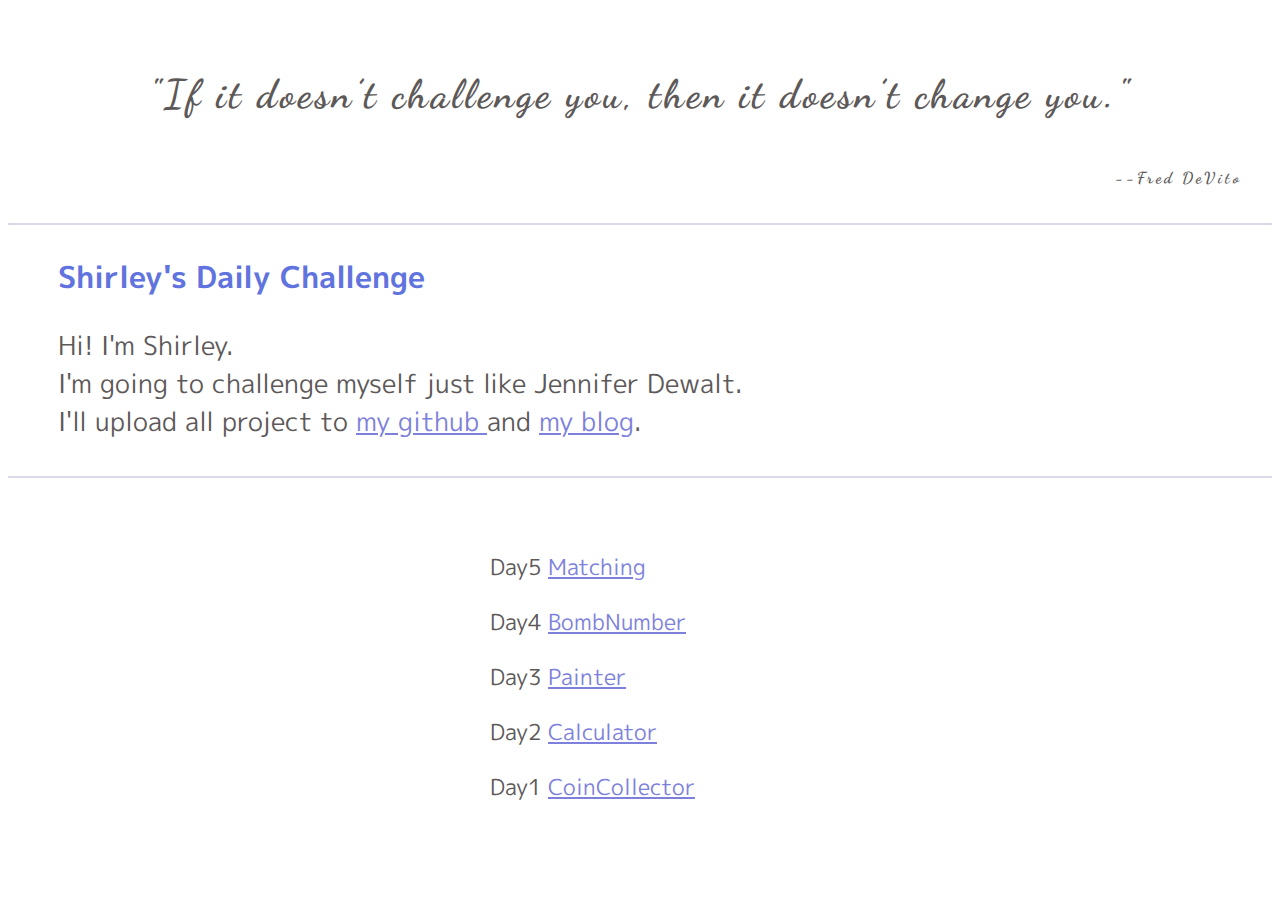
<file: index.html>
<!DOCTYPE html>
<html lang="en">
    <head>
        <meta charset="UTF-8">
        <link rel="stylesheet" href="main.css">
        <link href="https://fonts.googleapis.com/css?family=Dancing+Script|M+PLUS+1p" rel="stylesheet"> 
        <title>Daily Challenge</title>
    </head>
    <body>
        <header>
            <h3>"If it doesn’t challenge you, then it doesn’t change you."</h3>
            <p class="author">--Fred DeVito</p>
        </header>
        <div class="intro">
            <h1>Shirley's Daily Challenge</h1>
            <p>Hi! I'm Shirley. <br>I'm going to challenge myself just like Jennifer Dewalt.<br>I'll upload all project to <a href="https://github.com/HsinShan/">my github </a>and <a href="https://growingcrab.wordpress.com/">my blog</a>.<br></p>

        </div>
        <div class="project">
            <p>Day5 <a href="https://hsinshan.github.io/DailyChallenge/matching.html" >Matching</a></p>
            <p>Day4 <a href="https://hsinshan.github.io/DailyChallenge/bombnumber.html" >BombNumber</a></p>
            <p>Day3 <a href="https://hsinshan.github.io/DailyChallenge/painter.html" >Painter</a></p>
            <p>Day2 <a href="https://hsinshan.github.io/DailyChallenge/calculator.html" >Calculator</a></p>
            <p>Day1 <a href="https://hsinshan.github.io/DailyChallenge/CoinCollector.html" >CoinCollector</a></p>
        </div>

    </body>
</html>
</file>
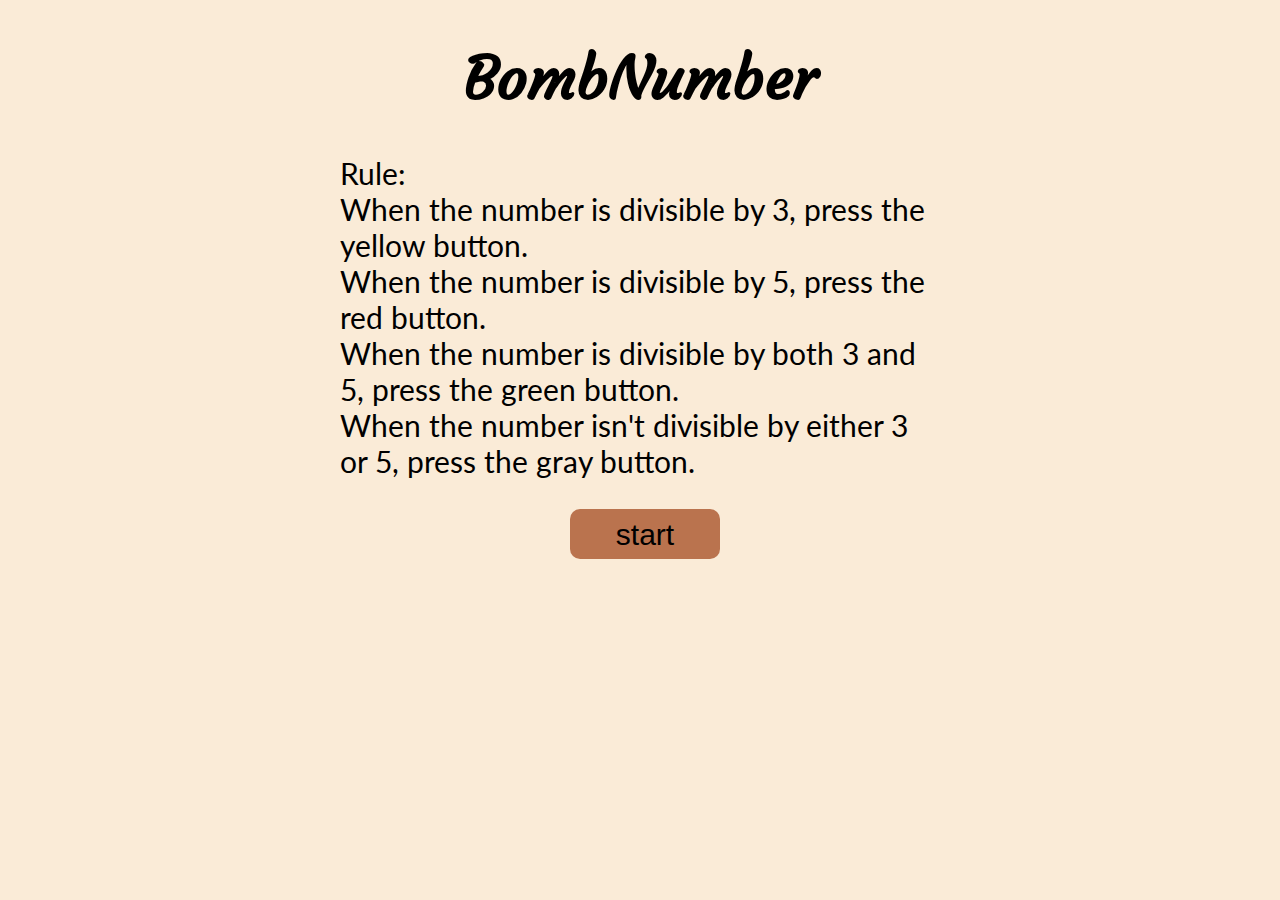
<file: bombnumber.html>
<!DOCTYPE html>
<html lang="en">
    <head>
        <meta charset="UTF-8">
        <link rel="stylesheet" href="bombNumberstyle.css">
        <script src="move2.js" type="text/javascript"></script>
        <link href="https://fonts.googleapis.com/css?family=Courgette|Lato" rel="stylesheet"> 
        <title>BombNumber</title>
        <script>
            window.onload=function(){
                var start=document.getElementById("start");
                var game=document.getElementById("game");
                var ranNum=game.getElementsByTagName("h1")[0];
                var btn=game.getElementsByTagName("input");
                var audiomusic=document.getElementsByTagName("audio");
                var tempnum=0;
                var sound=0;
                var time=document.getElementsByTagName("i")[0];
                var score=document.getElementsByTagName("i")[1];
                var recordscore=0;
                var timer=null;
                var second=60;
                var over=document.getElementById("over");
                var result=over.getElementsByTagName("h1")[0];
                var resultli=["Umm... Fighting!!!","Great","Unbelivable!!!"];
                var rule=document.getElementById("rule");
                var again=document.getElementById("restart");

                console.log(btn);

                start.onclick=function(){
                    startmove(rule,"height",0);
                    startmove(game,"height",480);
                    starttimer();
                    RandomNumber();

                }
                for(var i=0;i<4;i++){
                    btn[i].onclick=function(){
                        playSound(this,sound);
                    }
                }

                again.onclick=function(){
                    startmove(over,"height",0);
                    startmove(rule,"height",480);
                }

                function playSound(obj,num){
                    if(obj.className=="btn"+num){
                        audiomusic[0].play();
                        RandomNumber();
                        recordscore+=1;
                        score.innerHTML=recordscore;
                    }else{
                        audiomusic[1].play();
                    }

                }

                function RandomNumber(){
                    tempnum=parseInt(Math.random()*1000);//1~999的數字
                    ranNum.innerHTML=tempnum;//1~999的數字

                    if(tempnum % 3==0 && tempnum % 5==0){
                        console.log(3);
                        sound=3;
                    }else if(tempnum % 3==0){
                        console.log(1);
                        sound=1;
                    }else if(tempnum % 5==0){
                        console.log(2);
                        sound=2;
                    }else{
                        console.log(4);
                        sound=4;
                    }
                }

                function starttimer(){
                    if(timer==null){
                        timer=setInterval(function(){
                            second--;
                            if(second<0){
                                end();
                                clearInterval(timer);
                                timer=null;
                            }else{
                                time.innerHTML="00:"+format(second);
                            }

                        },1000)
                    }
                }
                function format(num){
                    if(num<10){
                        return "0"+num;
                    }else{
                        return num;
                    }
                }

                function end(){
                    startmove(game,"height",0);
                    startmove(over,"height",480);
                    game.style.display="none";
                    if(score<=10){
                        result.innerHTML=resultli[0];
                    }else if(score>10&&score<20){
                        result.innerHTML=resultli[1];
                    }else{
                        result.innerHTML=resultli[2];
                    }
                }

            }
        </script>
    </head>
    <body>
        <header><h1>BombNumber</h1></header>
        <div id="content">
            <div id="rule">
                Rule: <br>
                When the number is divisible by 3, press the yellow button.<br>
                When the number is divisible by 5, press the red button.<br>
                When the number is divisible by both 3 and 5, press the green button.<br>
                When the number isn't divisible by either 3 or 5, press the gray button.
                <input type="button" id="start" value="start">
            </div>
            <div id="game">
                <p>Time : <i>1:00</i></p>
                <p>Score : <i>0</i></p>
                <h1>150</h1>

                <p>
                    <input type="button" value="3" class="btn1">
                    <input type="button" value="5" class="btn2">
                    <input type="button" value="3&5" class="btn3">
                    <input type="button" value="none" class="btn4">
                </p>
                <audio src="335908__littlerainyseasons__correct.mp3" type="audio/mpeg"></audio>
                <audio src="363920__samsterbirdies__8-bit-error.wav" type="audio/wav"></audio>

            </div>
            <div id="over">
                <h1></h1>
                <p><input type="button" id="restart" value="Again"></p>
            </div>
        </div>
    </body>
</html>
</file>
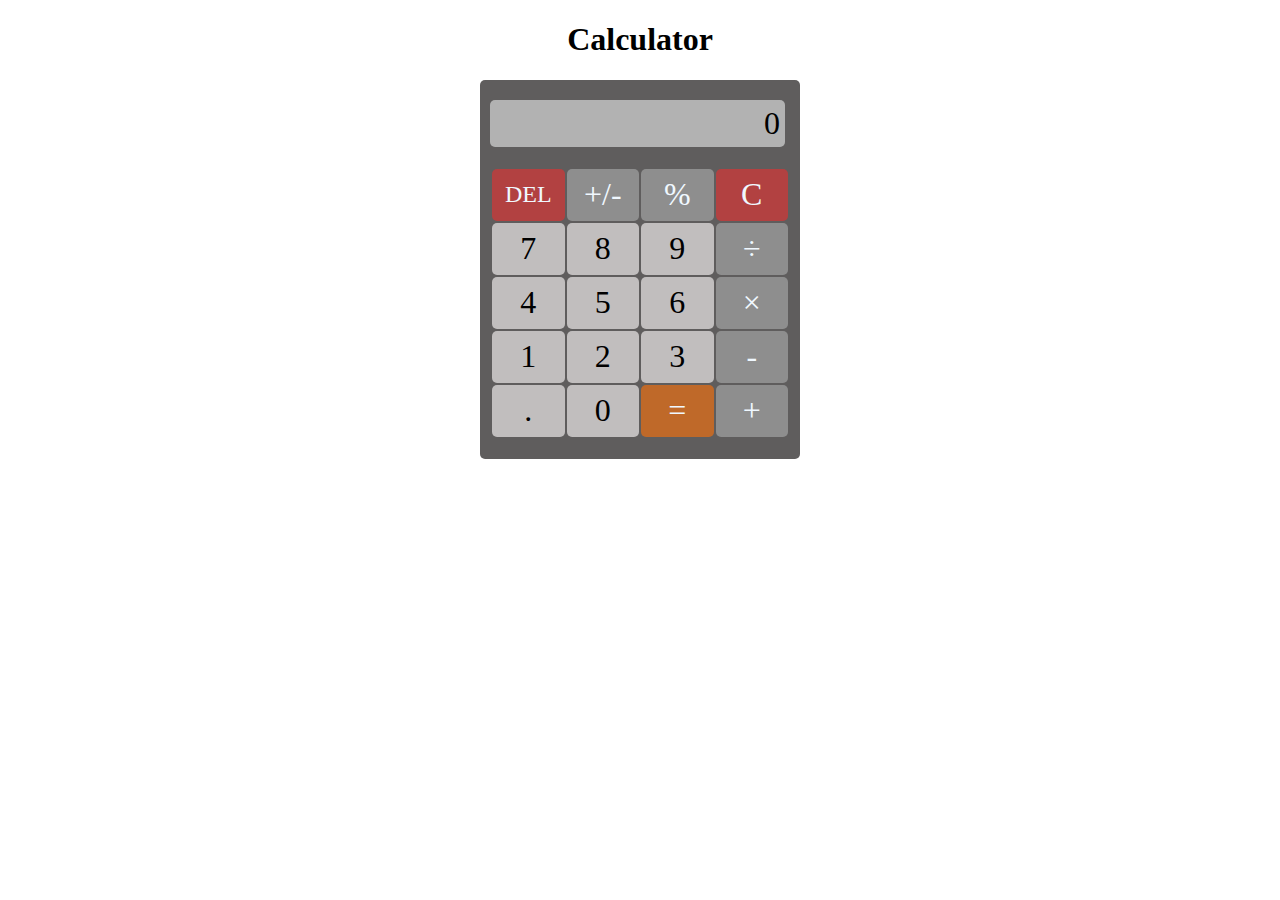
<file: calculator.html>
<!DOCTYPE html>
<html lang="en">
    <head>
        <meta charset="UTF-8">
        <link rel="stylesheet" href="calulatorstyle.css">
        <title>calculator</title>
        <script>
            window.onload=function(){
                var obtn=document.getElementById("btn");
                var oresult=document.getElementById("result");
                var num=null;//存被運算數
                var num2=null;//存運算數
                var count=null;//存運算符號
                var result=0;//存當前結果

                obtn.onclick=function(ev){
                    ev=window.event||ev;
                    var self=ev.target||ev.srcElement;

                    if(self.innerHTML.length<10){
                        //防止按到table
                        if(self.className==""){
                            if(oresult.innerHTML.length<17){
                                if(oresult.innerHTML!=0){
                                    oresult.innerHTML+=self.innerHTML;
                                }else if(oresult.innerHTML==0){
                                    oresult.innerHTML=self.innerHTML;
                                }
                            }else{
                                alert("此計算機最多只能容納17位數!!");
                            }
                        }else if(self.className=="clean"){
                            if(self.innerHTML=="C"){
                                oresult.innerHTML=0;
                                num=num2=count=null;
                                result=0;
                            }else{
                                if(oresult.innerHTML.length-1>0){
                                    oresult.innerHTML=oresult.innerHTML.substring(0,oresult.innerHTML.length-1)
                                }else{
                                    oresult.innerHTML=0;
                                }

                            }
                        }else if(self.className=="count"){
                            if(self.innerHTML=="+/-"){
                                oresult.innerHTML=-parseFloat(oresult.innerHTML);
                            }else if(self.innerHTML=="%"){
                                oresult.innerHTML=parseFloat(oresult.innerHTML)/100;
                            }else{
                                count=self.innerHTML;
                                num=oresult.innerHTML;
                                oresult.innerHTML+=self.innerHTML;
                            }
                        }else{//按下=
                            if(count!=null){
                                num2=oresult.innerHTML.substring(num.length+count.length,oresult.innerHTML.length);

                                if(num2==""){
                                    num2=0;
                                }
                                result=countnumber(count,parseFloat(num),parseFloat(num2));
                                oresult.innerHTML=parseFloat(result);
                                num=num2=count=null;
                            }else{
                                oresult.innerHTML=parseFloat(oresult.innerHTML);
                            }

                        }
                    }

                }
                function countnumber(str,a,b){
                    switch(str){
                        case "+":
                            return a+b;
                        case "-":
                            return a-b;
                        case "×":
                            return a*b;
                        case "÷":
                            return a/b;
                    }
                }
            }
        </script>
    </head>
    <body>
        <header><h1>Calculator</h1></header>
        <div id="calculator">
            <div id="result">0</div>
            <table id="btn">
                <tr>
                    <td class="clean" style="font-size: 24px;">DEL</td>
                    <td class="count">+/-</td>
                    <td class="count">%</td>
                    <td class="clean">C</td>
                </tr>
                <tr>
                    <td>7</td>
                    <td>8</td>
                    <td>9</td>
                    <td class="count">÷</td>
                </tr>
                <tr>
                    <td>4</td>
                    <td>5</td>
                    <td>6</td>
                    <td class="count">×</td>
                </tr>
                <tr>
                    <td>1</td>
                    <td>2</td>
                    <td>3</td>
                    <td class="count">-</td>
                </tr>
                <tr>
                    <td>.</td>
                    <td>0</td>
                    <td class="equa">=</td>
                    <td class="count">+</td>
                </tr>
            </table>
        </div>

    </body>
</html>
</file>
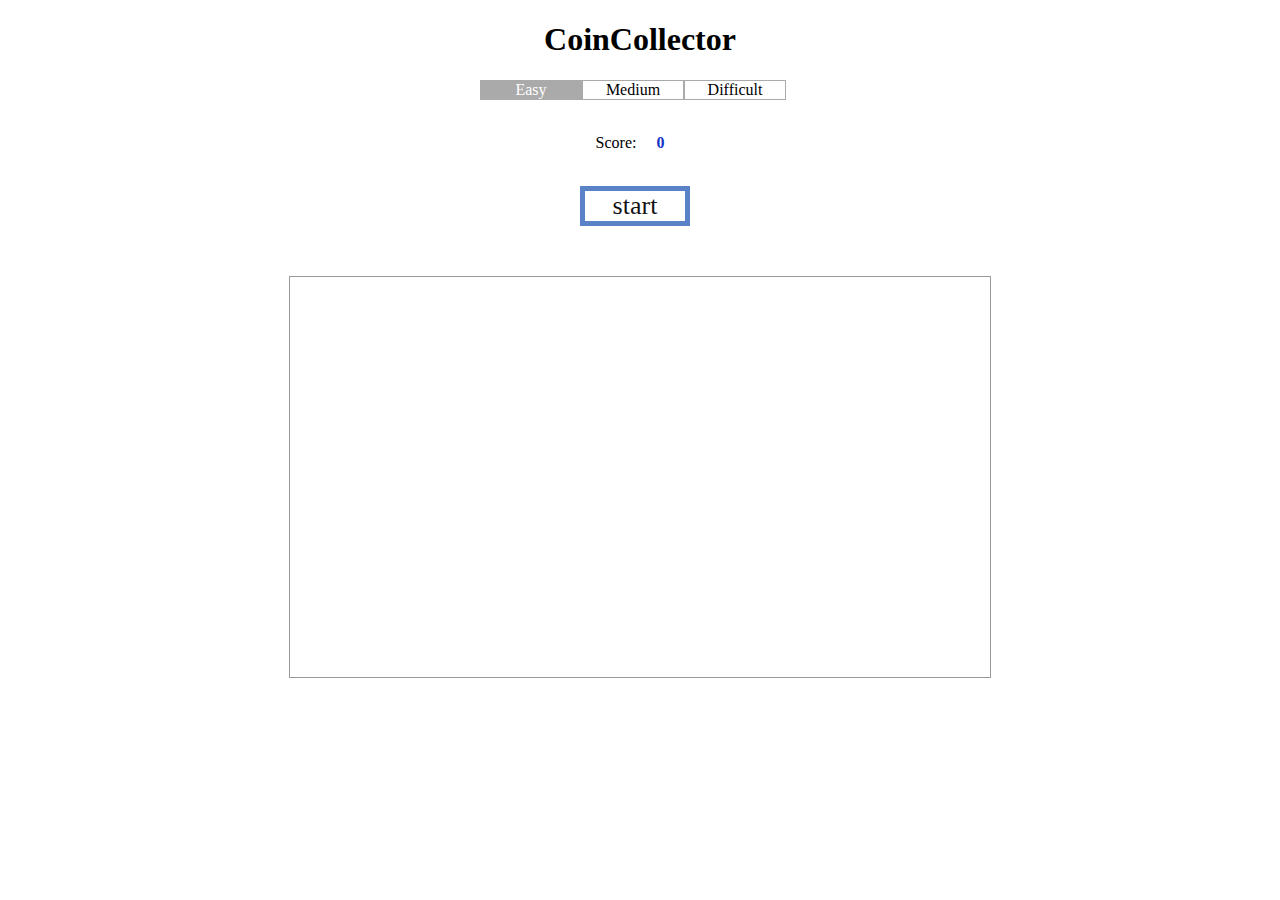
<file: CoinCollector.html>
<!DOCTYPE html>
<html lang="en">
    <head>
        <meta charset="UTF-8">
        <title>CoinCollector</title>
        <link rel="stylesheet" href="coinstyle.css">
        <script>
            window.onload=function(){
                var odeg=document.getElementsByClassName("gathering")[0];
                var ochoose=odeg.getElementsByTagName("li");
                var d=0;
                var coin=document.getElementsByClassName("coin")[0];
                var ostart=document.getElementById("start");
                var ogame=document.getElementById("game");
                var timer=null;
                var speed=0;
                var num=0;
                var startgame=false;
                var oscore=odeg.getElementsByTagName("i")[0];
                var score=0;
                var result=ogame.getElementsByTagName("p")[0];

                for(var i=0;i<ochoose.length;i++){
                    ochoose[i].index=i;
                    ochoose[i].onclick=function(){
                        ochoose[d].className="";
                        d=this.index;
                        ochoose[d].className="active";

                    } 
                }

                ostart.onclick=function(){
                    result.innerHTML="";
                    startgame=true;
                    clearInterval(timer);
                    timer=null;
                    num=0
                    speed=0
                    score=0;
                    console.log(num,speed,score);
                    oscore.innerHTML=score;
                    coin.style.display="block";
                    coin.style.top=speed+"px";
                    setTime();
                }

                coin.onclick=function(){
                    if(startgame==true){
                        clearInterval(timer);
                        timer=null;
                        num+=1;
                        speed=0;
                        setTimeout(function(){
                            coin.className="coin";
                            coin.innerHTML="";
                            coin.style.top=speed+"px";
                            coin.style.left=Math.random()*620+"px";
                            setTime();
                        },100);
                        coin.className+=" coin2";
                        coin.innerHTML="+1"; 
                        score+=1;
                        oscore.innerHTML=score;
                    }
                }
                function setTime(){
                    if(timer==null){
                        timer=setInterval(update,Math.abs(d-3)*30);

                    }

                }
                function update(){
                    if(num!=10){
                        speed+=10;
                        if(speed==350){
                            speed=0;
                            coin.style.top=speed+"px";
                            coin.style.left=Math.random()*620+"px";
                            num+=1;
                        }else{
                            coin.style.top=speed+"px";

                        }
                    }else{
                        clearInterval(timer);
                        timer=null;
                        startgame=false;
                        coin.style.display="none";
                        result.innerHTML="Your Score:"+oscore.innerHTML+"<br>Try Again!";
                    }
                }




            }
        </script>
    </head>
    <body>
        <header>
            <h1>CoinCollector</h1>
        </header>
        <div class="gathering">
            <div class="degree">
                <ul>
                    <li class="active">Easy</li>
                    <li>Medium</li>
                    <li>Difficult</li>
                </ul>
                <br><p>Score:<i>0</i></p>
                <br><a id="start" href="#">start</a>
            </div>
            <div id="game">
                <div class="coin"></div>
                <p></p>
            </div>
        </div>
    </body>
</html>
</file>
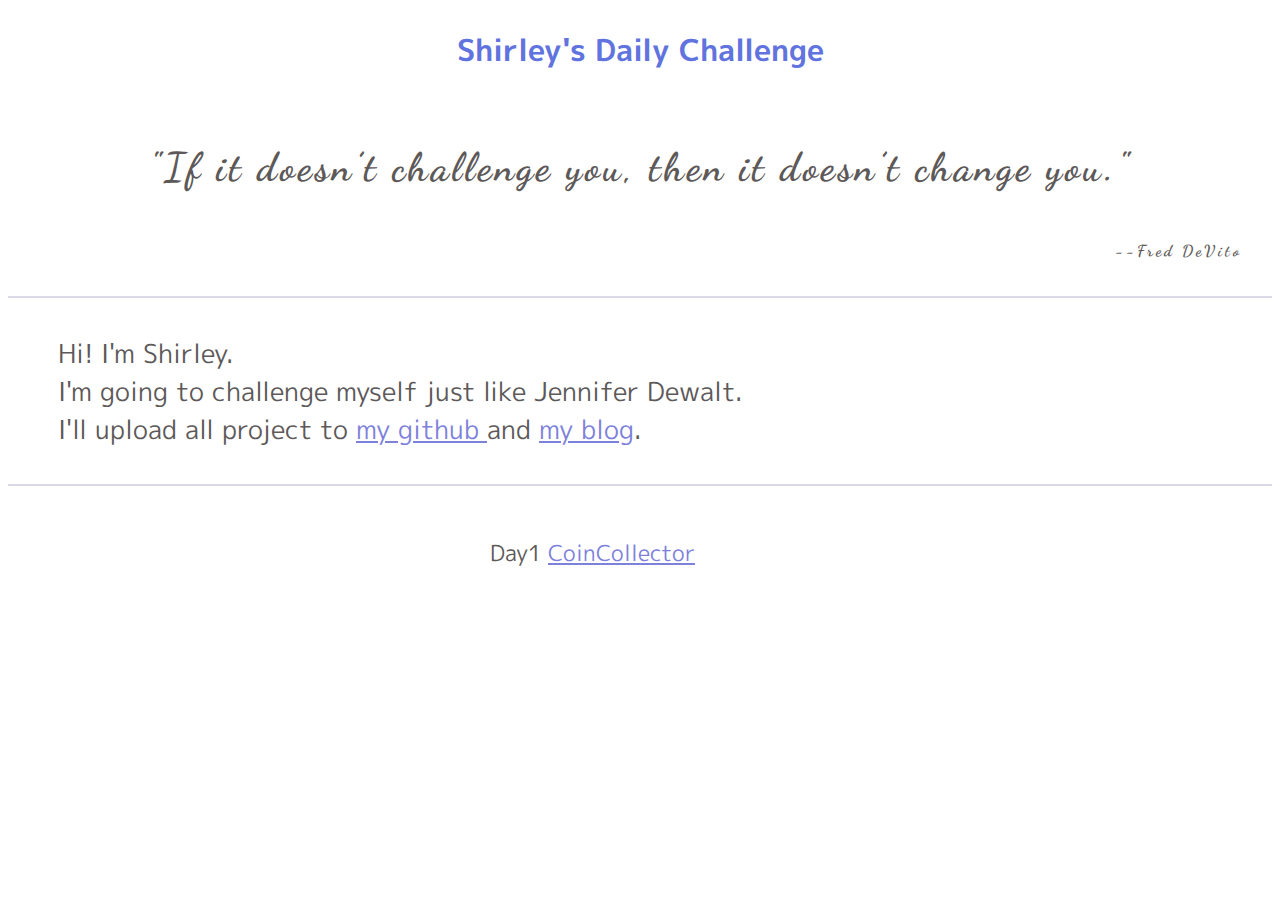
<file: Homepage.html>
<!DOCTYPE html>
<html lang="en">
    <head>
        <meta charset="UTF-8">
        <link rel="stylesheet" href="main.css">
        <link href="https://fonts.googleapis.com/css?family=Dancing+Script|M+PLUS+1p" rel="stylesheet"> 
        <title>Daily Challenge</title>
    </head>
    <body>
        <header>
            <h1>Shirley's Daily Challenge</h1>
            <h3>"If it doesn’t challenge you, then it doesn’t change you."</h3>
            <p class="author">--Fred DeVito</p>
        </header>
        <div class="intro">
            <p>Hi! I'm Shirley. <br>I'm going to challenge myself just like Jennifer Dewalt.<br>I'll upload all project to <a href="https://github.com/HsinShan/">my github </a>and <a href="https://growingcrab.wordpress.com/">my blog</a>.<br></p>

        </div>
        <div class="project">
            Day1 <a href="#" >CoinCollector</a>
        </div>

    </body>
</html>
</file>
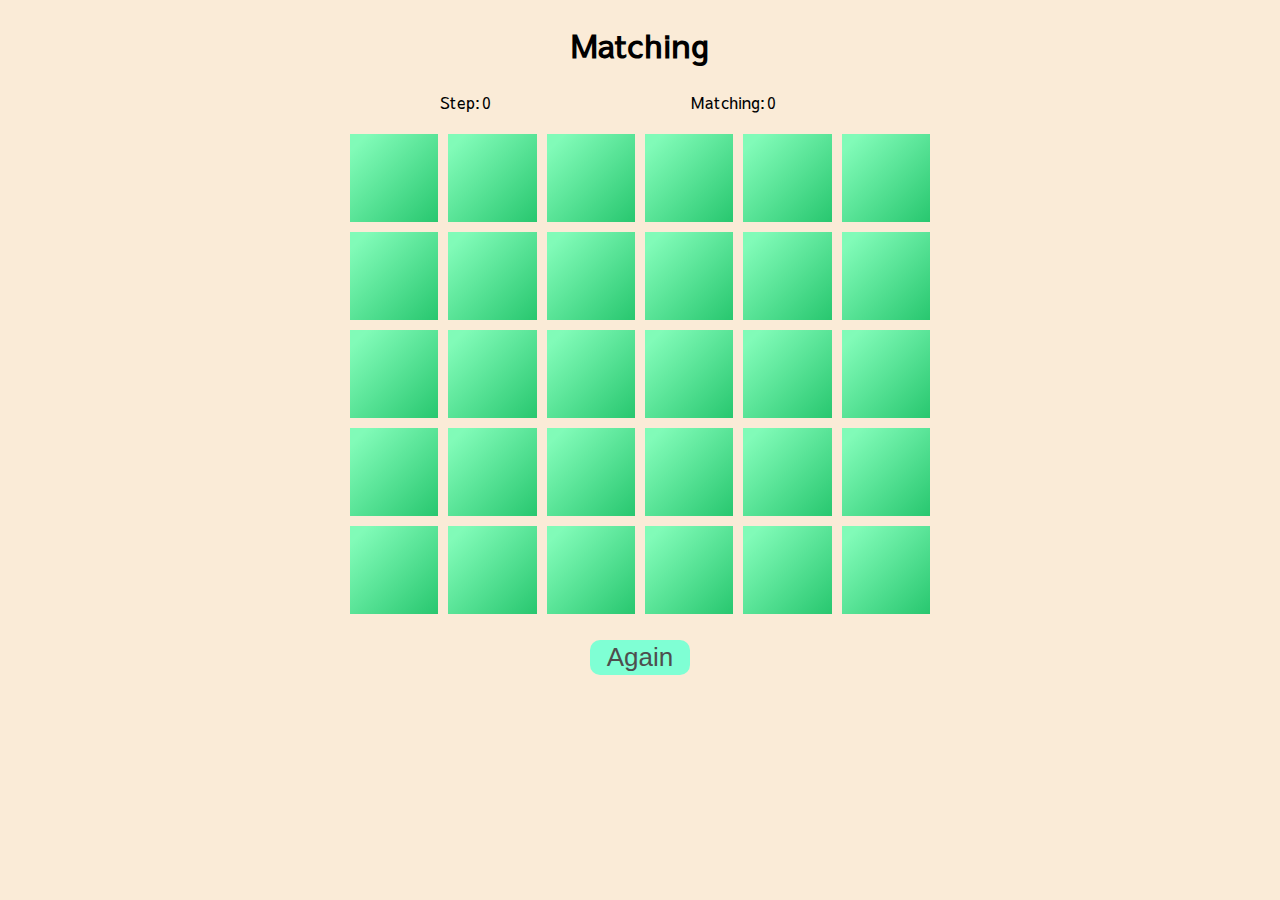
<file: matching.html>
<!DOCTYPE html>
<html lang="en">
    <head>
        <meta charset="UTF-8">
        <link rel="stylesheet" href="matchimhstyle.css">
        <link href="https://fonts.googleapis.com/css?family=Pacifico|Sawarabi+Gothic" rel="stylesheet"> 
        <title>Matching</title>
        <script>
            window.onload=function(){
                var ocon=document.getElementById("content");
                var step=ocon.getElementsByTagName("i")[0];
                var ostep=0;
                var oscore=0;
                var score=ocon.getElementsByTagName("i")[1];
                var game=document.getElementsByTagName("table")[0];
                var otd=game.getElementsByTagName("td");
                var shownum=0;
                var tempphoto,tempphoto2,photonum,tempphotonum=0;
                var again=document.getElementById("again");

                var pngli=new Array();
                for(var i=1;i<31;i++){
                    pngli.push(i);
                }
                //打亂list
                again.onclick=function(){
                    pngli.sort(function(){
                        return Math.random()-0.5;
                    });
                    ostep=oscore=0;
                    step.innerHTML=ostep;
                    score.innerHTML=oscore;
                    shownum=tempphoto=tempphoto2=photonum=tempphotonum=0;
                    for(var l=0;l<otd.length;l++){
                        otd[l].style.backgroundImage="linear-gradient( 135deg, #81FBB8 10%, #28C76F 100%)";
                    }
                }
                for(var j=0;j<otd.length;j++){
                    otd[j].index=j;
                    otd[j].onclick=function(){
                        ostep++;
                        step.innerHTML=ostep;
                        shownum++;
                        if(shownum<3){
                            if(pngli[this.index]<16){
                                photonum=pngli[this.index];
                                this.style.backgroundImage="url("+pngli[this.index]+".png)";
                            }else{
                                photonum=pngli[this.index]-15;
                                this.style.backgroundImage="url("+(pngli[this.index]-15)+".png)";
                            }

                            if(shownum==1){
                                tempphoto=this.index;
                                tempphotonum=photonum;

                            }else if(shownum==2){

                                tempphoto2=this.index;

                                if(photonum!=tempphotonum){
                                    setTimeout(function(){
                                        otd[tempphoto2].style.backgroundImage="linear-gradient( 135deg, #81FBB8 10%, #28C76F 100%)";
                                        otd[tempphoto].style.backgroundImage="linear-gradient( 135deg, #81FBB8 10%, #28C76F 100%)";
                                        tempphoto=null;
                                        tempphotonum=photonum=shownum=0;
                                    },500);
                                }else{
                                    oscore++;
                                    score.innerHTML=oscore;
                                    tempphoto=null;
                                    tempphotonum=photonum=shownum=0;
                                }

                            }
                        }
                    }
                }

            }
        </script>
    </head>
    <body>
        <header><h1>Matching</h1></header>
        <div id="content"><p>Step:<i>0</i></p><p>Matching:<i>0</i></p>

            <table>
                <tr>
                    <td></td>
                    <td></td>
                    <td></td>
                    <td></td>
                    <td></td>
                    <td></td>
                </tr>
                <tr>
                    <td></td>
                    <td></td>
                    <td></td>
                    <td></td>
                    <td></td>
                    <td></td>
                </tr>
                <tr>
                    <td></td>
                    <td></td>
                    <td></td>
                    <td></td>
                    <td></td>
                    <td></td>
                </tr>
                <tr>
                    <td></td>
                    <td></td>
                    <td></td>
                    <td></td>
                    <td></td>
                    <td></td>
                </tr>
                <tr>
                    <td></td>
                    <td></td>
                    <td></td>
                    <td></td>
                    <td></td>
                    <td></td>
                </tr>
            </table>
            <p><input type="button" id="again" value="Again"></p>
        </div>
    </body>
</html>
</file>
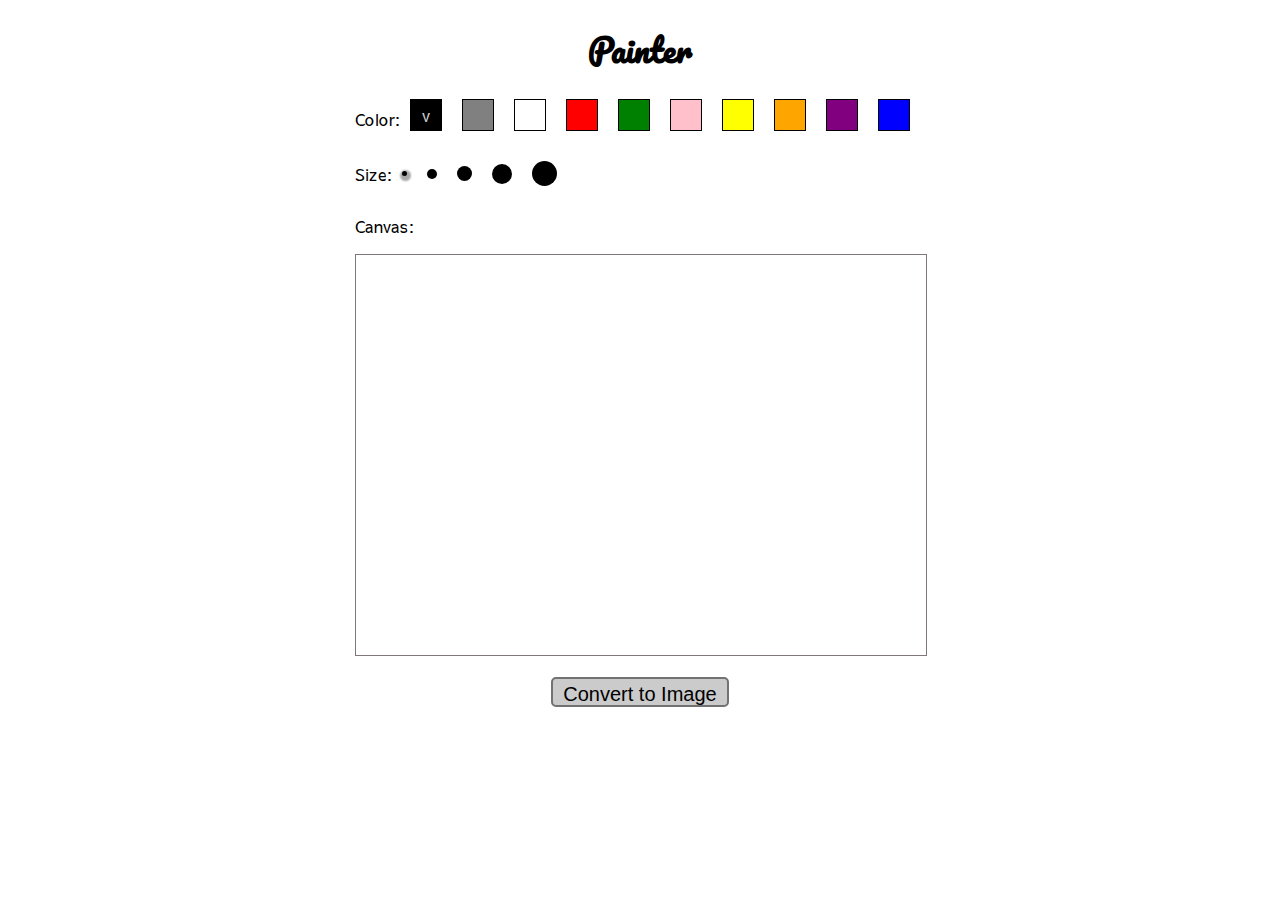
<file: painter.html>
<!DOCTYPE html>
<html lang="en">
    <head>
        <meta charset="UTF-8">
        <link rel="stylesheet" href="painterstyle.css">
        <link href="https://fonts.googleapis.com/css?family=Pacifico|Sawarabi+Gothic" rel="stylesheet"> 
        <title>Painter</title>
        <script>
            window.onload=function(){
                var colordiv=document.getElementById("color");
                var colorli=colordiv.getElementsByTagName("li");
                var mycanvas=document.getElementById("myCanvas");
                var ctx = mycanvas.getContext("2d");
                ctx.fillStyle="white";
                var pensizediv= document.getElementById("weight");
                var convert=document.getElementById("ConvertImage");
                var save=document.getElementById("save");
                var photo=document.getElementById("photo");
                var listc=["black","gray","white","red","green","pink","yellow","orange","purple","blue"];
                var color="black";
                var pensize="5px";
                var penfocus=pensizediv.getElementsByTagName("li")[0];
                var colorfocus=colordiv.getElementsByTagName("li")[0];
                colorfocus.innerHTML="v";
                var drawMode = false;


                for(var i=0;i<colorli.length;i++){
                    colorli[i].index=i;
                    colorli[i].onclick=function(){
                        color=listc[this.index];
                        colorfocus.innerHTML="";
                        colorfocus=this;
                        colorfocus.innerHTML="v";
                        
                    }

                }
                pensizediv.onclick=function(ev){
                    ev=window.event||ev;
                    var self=ev.target||ev.srcElement;

                    if(self.tagName=="LI"){
                        penfocus.className="";
                        penfocus=self;
                        penfocus.className="active";
                        pensize=getStyle(self,"width");
                    }
                }

                mycanvas.onmousedown=function(e){
                    e=window.event||e;
                    ctx.beginPath();
                    ctx.strokeStyle = color;
                    ctx.lineWidth = parseInt(pensize);
                    ctx.moveTo(e.offsetX,e.offsetY);
                    drawMode = true;

                    document.onmousemove=function(e){
                        e=window.event||e;
                        if (drawMode) {

                            ctx.lineTo(e.offsetX,e.offsetY);
                            ctx.stroke();

                        }
                    }
                    document.onmouseup=function(e){
                        e=window.event||e;
                        drawMode = false;
                    }


                }

                convert.onclick=function(){
                    save.style.display="block";
                    photo.innerHTML="<img src='"+mycanvas.toDataURL()+"'>";
                }


                function getStyle(obj,att){
                    return window.getComputedStyle?window.getComputedStyle(obj)[att]:obj.currentStyle[att];
                }
            }

        </script>
    </head>
    <body>
        <header><h1>Painter</h1></header>
        <div id="color">
            <ul>Color:
                <li></li>
                <li></li>
                <li></li>
                <li></li>
                <li></li>
                <li></li>
                <li></li>
                <li></li>
                <li></li>
                <li></li>
            </ul>
        </div>
        <div id="weight">
            <ul>Size:
                <li class="active"></li>
                <li></li>
                <li></li>
                <li></li>
                <li></li>

            </ul>
        </div>
        <div id="paper">
            <p>Canvas:</p>
            <canvas id="myCanvas" width="570" height="400" style="border:1px solid #807878;">
            </canvas>
            <p style="text-align: center;"><input type="button" id="ConvertImage" value="Convert to Image" /></p>
            <div id="save">Image:
                <div id="photo"></div>
            </div>
        </div>
    </body>
</html>
</file>
<file: main.css>
body{
    font-family: 'M PLUS 1p', sans-serif;
}
header{
    width: 100%;
    text-align: center;

}
h1{
    font-size: 30px;
    padding: 0;
    padding-top:20px;
    margin: 0;
    color: #6073de;
}

h3{
    font-family: 'Dancing Script', cursive;
    letter-spacing: 3px;
    font-size: 40px;
    text-align: center;
    padding: 30px 50px;
    padding-bottom: 10px;
    color: #5d5959;
    
}
.author{
    text-align: right;
    padding-right: 30px;
    font-family: 'Dancing Script', cursive;
    color: #5d5959;
    letter-spacing: 3px;
    font-weight: bold;
    padding-bottom: 20px;
}
.intro{
    padding: 10px 50px;
    color: #5d5959;
    font-size: 26px;
/*    background-color: #d9d9e8;*/
    border-top: 2px #d9d9e8 solid;
    border-bottom:2px #d9d9e8 solid;
    
}
a{
    color: #7e81db;
    transition: all 50ms;
}
a:hover{
    color: #e0b064;
}
.project{
    padding: 50px 0px;
    color: #5d5959;
    font-size: 22px;
    width:300px;
    margin:auto;
}
</file>
<file: bombNumberstyle.css>
body{
    margin: 0;
    font-family: 'Lato', sans-serif;
    background-color: antiquewhite;
}
header{
    text-align: center;
    font-family: 'Courgette', cursive;
}
header h1{
    font-size: 60px;
}
#content{
    width: 600px;
    height:480px;
    overflow: hidden;
    margin: auto;
}
#rule{
    width: 600px;
    height: 480px;
    margin: auto;
    font-size: 30px;
    overflow: hidden;
}
#start,#restart{
    width: 150px;
    height:50px;
    line-height: 50px;
    font-size: 30px;
    margin: 30px 230px;
    background-color: #ba734e;
    transition: all 0.5s;
    border: none;
    border-radius: 10px;
    cursor: pointer;
}
#start:hover,#restart:hover{
    background-color: #ba7070;
    transform: scale(1.2);
}
#game{
    width: 600px;
    height: 0px;
    text-align: center;
    overflow: hidden;
    background-color: #eee;
}
#game h1{
    font-size: 60px;
    padding: 90px 0;
}

#game p:nth-child(1),#game p:nth-child(2){
    display: inline-block;
    margin: 0 80px;
    margin-top: 50px;
    font-size: 26px;
}
i{
    font-style: normal;
}
#game input{
    width:100px;
    height: 40px;
    margin: 0 10px;
    border: none;
    border-radius: 10px;
    font-size: 26px;
    cursor: pointer;
    transition: all 0.5s;
}
#game input:hover{
    transform: scale(1.2);
}
#game input:nth-child(1){
    background-color: #dce332;
}
#game input:nth-child(2){
    background-color: #e34343;
}
#game input:nth-child(3){
    background-color: #3fe031;
}
#game input:nth-child(4){
    background-color: #a5a597;
}
#over{
    width: 600px;
    height: 0px;
    overflow: hidden;
    text-align: center;
   
}
#over h1{
    margin-top:200px;
    font-size: 80px;
}
</file>
<file: calulatorstyle.css>
header{
    text-align: center;
}
#calculator{
    width:300px;
    margin: 0 auto;
    background-color: #5f5d5d;
    border-radius: 5px;
    padding: 20px 10px;
}
#result{
    background-color: #b2b2b2;
    border-radius: 5px;
    font-size: 32px;
    text-align: right;
    padding: 5px;
    width: 285px;
    overflow: hidden;
}
table{
    margin-top: 20px;
    width: 300px;
    font-size: 32px;
}
td{
    width: 50px;
    height: 50px;
    text-align: center;
    border-radius: 5px;
    background-color: #c1bebe;
    cursor: pointer;
    
}
.clean{
    background-color: #b24141;
    color: aliceblue;
}
.equa{
    background-color: #bf6929;
    color: aliceblue;
}
.count{
    background-color: #8e8e8e;
    color: aliceblue;;
}
</file>
<file: coinstyle.css>
header{
    text-align: center;
}
#game{
    width: 700px;
    height: 400px;
    border: 1px #999 solid;
    margin: 50px auto;
    position: relative;
}
#game p{
    width: 100%;
    height: 40px;
    text-align: center;
    padding: 130px 0;
    font-size: 40px;
    color: #453cb2;
    line-height: 40px;
}

#game .coin{
    background-image: url(dollar.png);
    background-position: center center;
    background-size: cover;
    width: 80px;
    height: 80px;
    display: none;
    position: absolute;
    top:0;
    left: 310px;
    cursor: pointer;
    border-radius: 80px;

}
#game .coin2{
    background: none;
    font-size: 30px;
    line-height: 80px;
    text-align: center;
    color: rgb(224, 209, 30);

}

.gathering .degree{
    width:400px;
    margin: auto;
    text-align: center;
}
.gathering .degree ul{
    list-style: none;
    display: flex;
    margin: 0;
    cursor: pointer;
}
.gathering .degree ul li{
    width:100px;
    text-align: center;
    border: 1px solid #aaa;
    margin: 0;
    transition: all 0.5s;
    
}
.gathering .degree ul li.active{
    background-color: #aaa;
    color: #FFF;
    
}
.gathering .degree ul li:hover{
    background-color: #aaa;
    color: #FFF;
    
}
#start{
    text-decoration: none;
    width: 100px;
    height: 30px;
    line-height: 30px;
    font-size: 26px;
    border: 5px #5983c6 solid;
    color: #141313;
    display: block;
    text-align: center;
    margin: 0 140px;
    transition: all 0.5s ease-in;
}
#start:hover{
    background-color: #5983c6;
    color: #FFF;
}
i{
    font-style: normal;
    color: #1435c4;
    font-weight: bold;
    padding: 0 20px;
}
</file>
<file: matchimhstyle.css>
body{
    background-color: antiquewhite;
    font-family: 'Sawarabi Gothic', sans-serif;
}
header{
    text-align: center;
}
#content{
    width: 600px;
    margin: auto;
}
#content p:nth-child(1),#content p:nth-child(2){
    display: inline-block;
    margin:0 100px;
    text-align: center;

}
#content p:nth-child(3){
    width:600px;
    text-align: center;

}
i{
    font-style: normal;
    margin-left: 2px;
}
table{
    background: #FFF;
    width: 600px;
    height: 500px;
    margin:10px auto;
    border-collapse: collapse;
}
table td{
    border: 10px antiquewhite solid;
    height: 70px;
    widows: 70px;
    padding: 0;
    /*    background-image: url(mimage/1.png);*/
    background-image: linear-gradient( 135deg, #81FBB8 10%, #28C76F 100%);
    background-repeat: no-repeat;
    background-position: center;
    cursor: pointer;

}

#again{
    width: 100px;
    height: 35px;
    line-height: 30px;
    font-size: 26px;
    text-align: center;
    margin: 0 250px;
    border-radius: 10px;
    background-color: aquamarine;
    border: none;
    color: #4e4e4e;
    cursor: pointer;
    transition: all 0.5s;
}
#again:hover{
    transform: scale(1.2);
    background-color: #55be9a;
    color: #efe9e9;
}
</file>
<file: painterstyle.css>
body{
    font-family: 'Sawarabi Gothic', sans-serif;
}
header{
    text-align: center;
    font-family: 'Pacifico', cursive;
}
#color ul{
    list-style: none;
    display: flex;
    height: 50px;
    line-height: 40px;
    margin: 0;
    padding: 0;
    width: 570px;
    margin: auto;
 
}
#color ul li{
    width: 30px;
    height: 30px;
    border: 1px #000 solid;
    margin: 0 10px;
    cursor: pointer;
    transition: all 0.5s;
    line-height: 30px;
    text-align: center;
}
#color ul li:hover{
    transform: scale(1.2);
}
#color ul li:nth-child(1){
    background-color: black;
    color: #CCC;
}
#color ul li:nth-child(10){
    background-color: blue;
}
#color ul li:nth-child(4){
    background-color: red;
}
#color ul li:nth-child(5){
    background-color: green;
}
#color ul li:nth-child(6){
    background-color: pink;
}
#color ul li:nth-child(7){
    background-color: yellow;
}
#color ul li:nth-child(8){
    background-color: orange;
}
#color ul li:nth-child(9){
    background-color: purple;
}
#color ul li:nth-child(2){
    background-color:gray;
}
#weight{
    height: 50px;
    line-height: 50px;
    margin: 0;
}
#weight ul{
    list-style: none;
    padding: 0;
    margin: 0;
    display: flex;
    align-items: center;
    width: 570px;
    margin: auto;
}
#weight ul li{
    margin: 0 10px;
    background-color: black;
    cursor: pointer;
    transition: all 0.5s;
}
#weight ul li:nth-child(1){
    width: 5px;
    height: 5px;
    border-radius: 10px;
}
#weight ul li:nth-child(2){
    width: 10px;
    height: 10px;
    border-radius: 10px;
}
#weight ul li:nth-child(3){
    width: 15px;
    height: 15px;
    border-radius: 15px;
}
#weight ul li:nth-child(4){
    width: 20px;
    height: 20px;
    border-radius: 20px;
}
#weight ul li:nth-child(5){
    width: 25px;
    height: 25px;
    border-radius: 25px;
}
#weight ul li:hover{
    box-shadow: 1px 2px 2px 3px #a8a8a8;
}
#weight .active{
    box-shadow: 1px 2px 2px 3px #a8a8a8;
}
canvas{
    cursor: crosshair;
}
#paper{
    width: 570px;
    margin: auto;
}
#photo{
    width: 570px;
    height: 400px;
    line-height: 30px;
    border:1px solid #807878;
    
}
#save{
    display: none;
}
#ConvertImage{
    height: 30px;
    line-height: 20px;
    font-size: 20px;
    padding: 5px 10px;
    border: 2px #727272 solid;
    background-color: #cbcbcb;
    border-radius: 5px;
    transition: all 0.5s;
}
#ConvertImage:hover{
   background-color: #727272;
    color: #eee;
}
</file>
